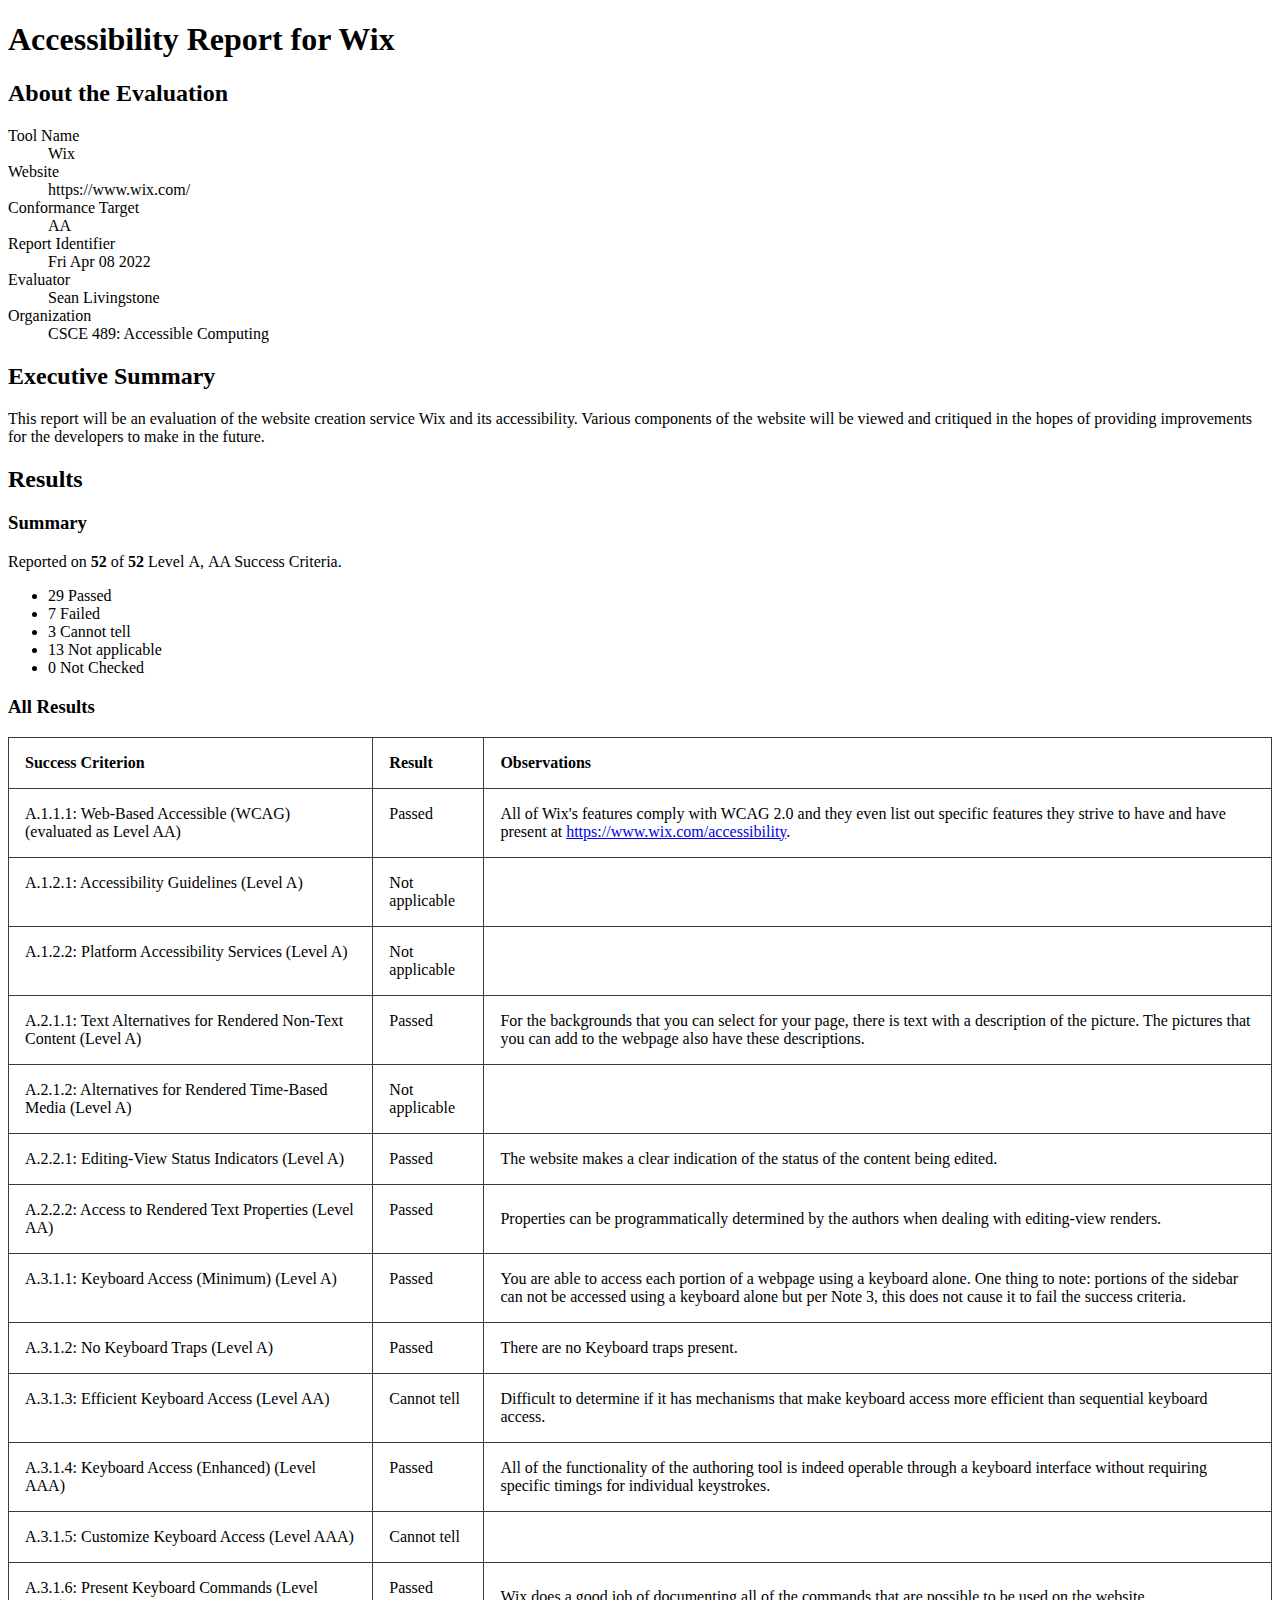
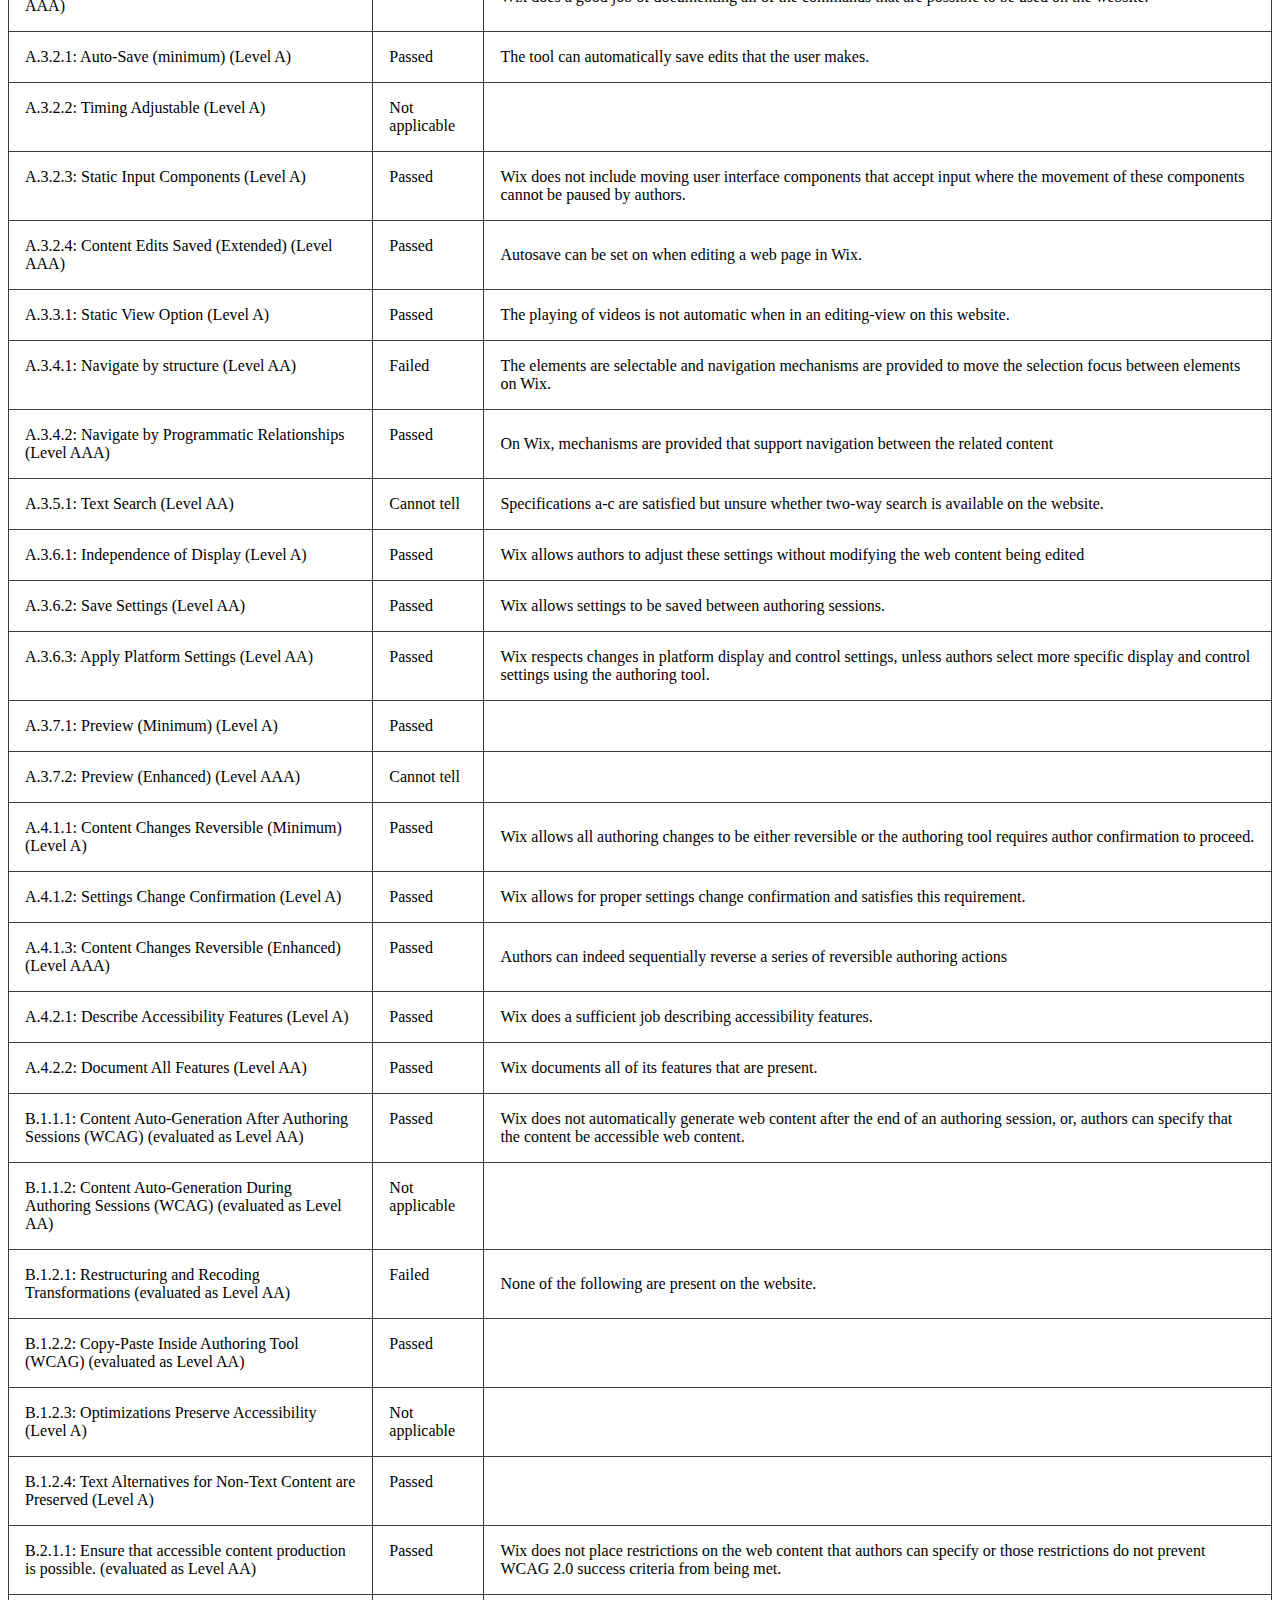
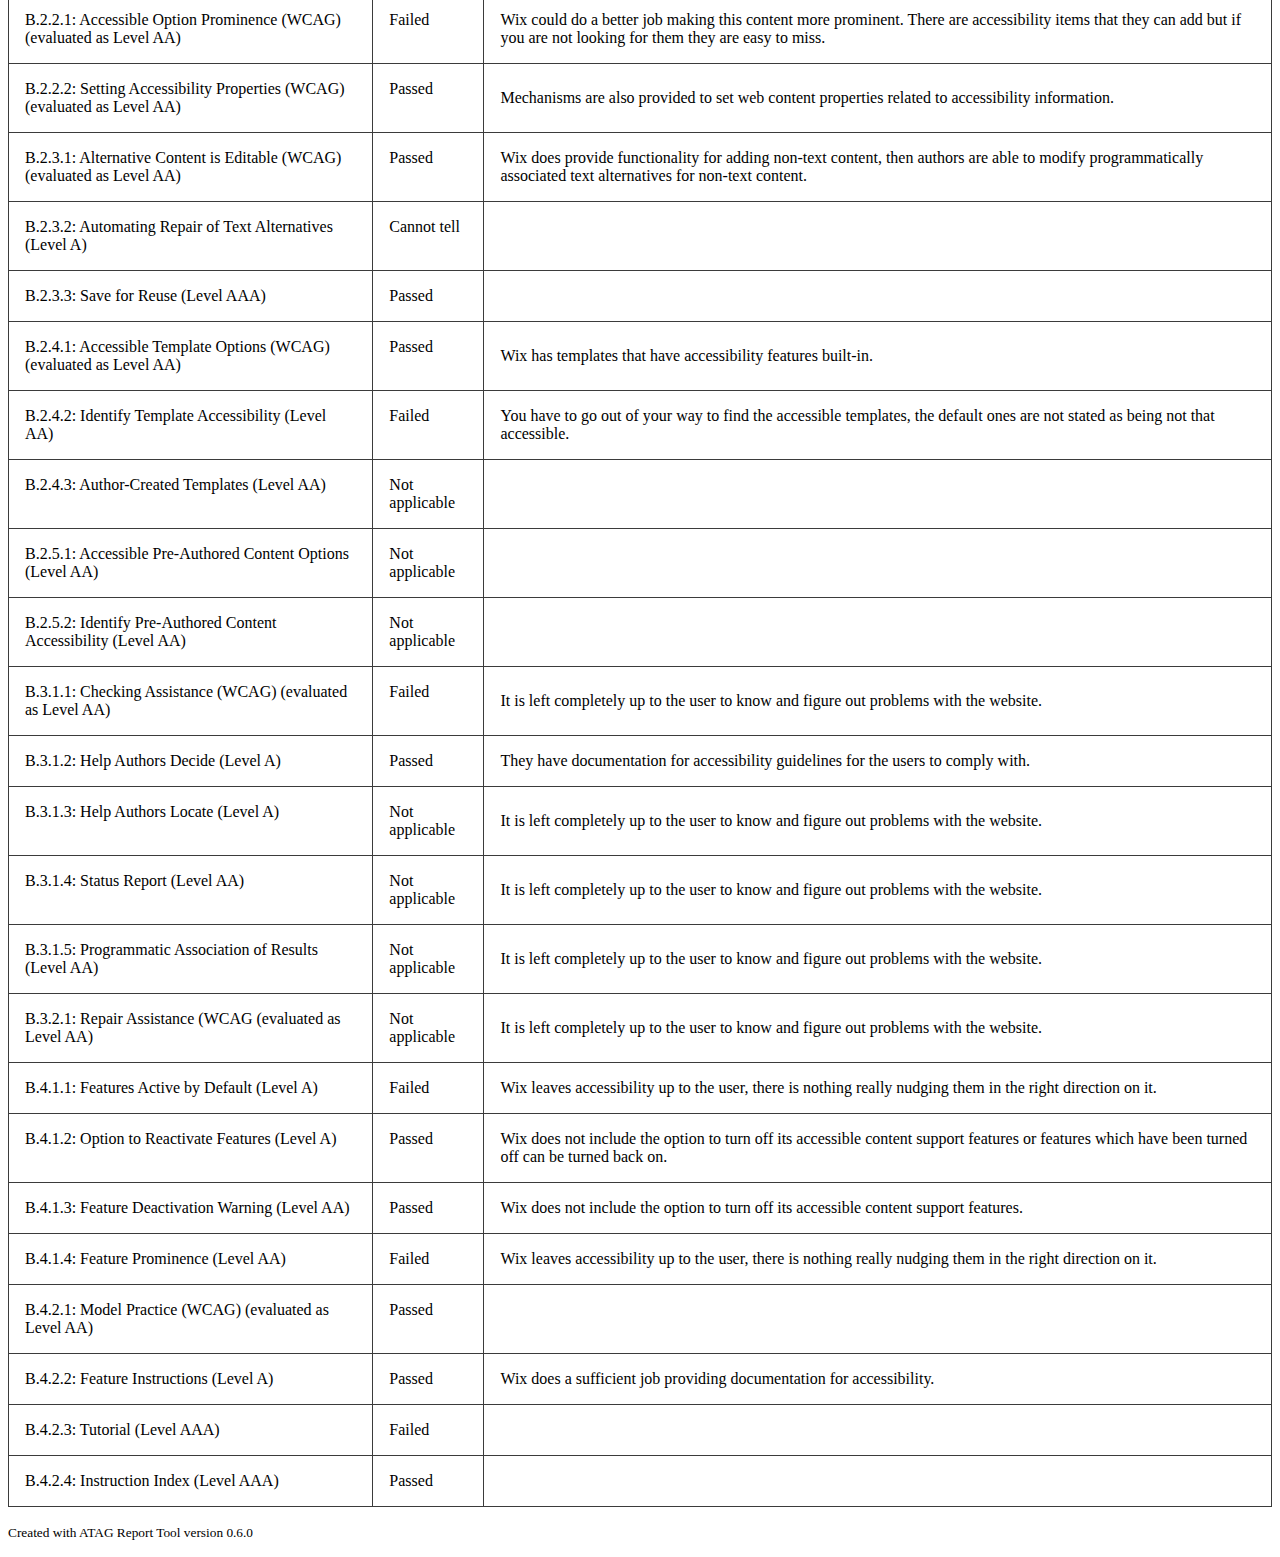
<file: report.html>
<!doctype HTML><html><head><title>Accessibility Report</title><meta charset="utf-8"></head><body><style>table,
    td,
    th {
      border-color: #3b3b3b;
    }
    td:not(:last-child),
    th {
      padding: 1em;
      vertical-align: top;
      text-align: left;
    }
    td:not([class]):last-child {
      padding: 0 1em;
    }</style> <h1>Accessibility Report for Wix</h1> <div tabindex="-1"><h2>About the Evaluation</h2> <dl><dt>Tool Name</dt><dd>Wix</dd><dt>Website</dt><dd>https://www.wix.com/</dd><dt>Conformance Target</dt><dd>AA </dd><dt>Report Identifier</dt><dd>Fri Apr 08 2022</dd><dt>Evaluator</dt><dd>Sean Livingstone</dd><dt>Organization</dt><dd>CSCE 489: Accessible Computing</dd></dl> </div> <div tabindex="-1"><h2>Executive Summary</h2> <p>This report will be an evaluation of the website creation service Wix and its accessibility. Various components of the website will be viewed and critiqued in the hopes of providing improvements for the developers to make in the future.</p>
 <p></p></div> <h2>Results</h2> <h3>Summary</h3> <p>Reported on
  <strong>52</strong>
  of
  <strong>52</strong>  Level&nbsp;A,&nbsp;AA
  Success Criteria.</p> <ul><li>29 Passed</li><li>7 Failed</li><li>3 Cannot tell</li><li>13 Not applicable</li> <li>0 Not Checked</li></ul> <h3>All Results</h3> <table border="1" style="border-collapse: collapse"><thead><tr><th>Success Criterion</th> 
      <th>Result</th> 
      <th>Observations</th> 
      </tr></thead> <tbody><tr><td>A.1.1.1: Web-Based Accessible (WCAG) (evaluated as Level AA)</td> <td> Passed</td> <td> <p>All of Wix's features comply with WCAG 2.0 and they even list out specific features they strive to have and have present at <a href="https://www.wix.com/accessibility">https://www.wix.com/accessibility</a>.</p>
</td> </tr><tr><td>A.1.2.1: Accessibility Guidelines (Level A)</td> <td> Not applicable</td> <td></td> </tr><tr><td>A.1.2.2: Platform Accessibility Services (Level A)</td> <td> Not applicable</td> <td></td> </tr><tr><td>A.2.1.1: Text Alternatives for Rendered Non-Text Content (Level A)</td> <td> Passed</td> <td> <p>For the backgrounds that you can select for your page, there is text with a description of the picture. The pictures that you can add to the webpage also have these descriptions.</p>
</td> </tr><tr><td>A.2.1.2: Alternatives for Rendered Time-Based Media (Level A)</td> <td> Not applicable</td> <td></td> </tr><tr><td>A.2.2.1: Editing-View Status Indicators (Level A)</td> <td> Passed</td> <td> <p>The website makes a clear indication of the status of the content being edited.</p>
</td> </tr><tr><td>A.2.2.2: Access to Rendered Text Properties (Level AA)</td> <td> Passed</td> <td> <p>Properties can be programmatically determined by the authors when dealing with editing-view renders.</p>
</td> </tr><tr><td>A.3.1.1: Keyboard Access (Minimum) (Level A)</td> <td> Passed</td> <td> <p>You are able to access each portion of a webpage using a keyboard alone. One thing to note: portions of the sidebar can not be accessed using a keyboard alone but per Note 3, this does not cause it to fail the success criteria.</p>
</td> </tr><tr><td>A.3.1.2: No Keyboard Traps (Level A)</td> <td> Passed</td> <td> <p>There are no Keyboard traps present.</p>
</td> </tr><tr><td>A.3.1.3: Efficient Keyboard Access (Level AA)</td> <td> Cannot tell</td> <td> <p>Difficult to determine if it has mechanisms that make keyboard access more efficient than sequential keyboard access.</p>
</td> </tr><tr><td>A.3.1.4: Keyboard Access (Enhanced) (Level AAA)</td> <td> Passed</td> <td> <p>All of the functionality of the authoring tool is indeed operable through a keyboard interface without requiring specific timings for individual keystrokes.</p>
</td> </tr><tr><td>A.3.1.5: Customize Keyboard Access (Level AAA)</td> <td> Cannot tell</td> <td></td> </tr><tr><td>A.3.1.6: Present Keyboard Commands (Level AAA)</td> <td> Passed</td> <td> <p>Wix does a good job of documenting all of the commands that are possible to be used on the website.</p>
</td> </tr><tr><td>A.3.2.1: Auto-Save (minimum) (Level A)</td> <td> Passed</td> <td> <p>The tool can automatically save edits that the user makes.</p>
</td> </tr><tr><td>A.3.2.2: Timing Adjustable (Level A)</td> <td> Not applicable</td> <td></td> </tr><tr><td>A.3.2.3: Static Input Components (Level A)</td> <td> Passed</td> <td> <p>Wix does not include moving user interface components that accept input where the movement of these components cannot be paused by authors.</p>
</td> </tr><tr><td>A.3.2.4: Content Edits Saved (Extended) (Level AAA)</td> <td> Passed</td> <td> <p>Autosave can be set on when editing a web page in Wix.</p>
</td> </tr><tr><td>A.3.3.1: Static View Option (Level A)</td> <td> Passed</td> <td> <p>The playing of videos is not automatic when in an editing-view on this website.</p>
</td> </tr><tr><td>A.3.4.1: Navigate by structure (Level AA)</td> <td> Failed</td> <td> <p>The elements are selectable and navigation mechanisms are provided to move the selection focus between elements on Wix.</p>
</td> </tr><tr><td>A.3.4.2: Navigate by Programmatic Relationships (Level AAA)</td> <td> Passed</td> <td> <p>On Wix, mechanisms are provided that support navigation between the related content</p>
</td> </tr><tr><td>A.3.5.1: Text Search (Level AA)</td> <td> Cannot tell</td> <td> <p>Specifications a-c are satisfied but unsure whether two-way search is available on the website.</p>
</td> </tr><tr><td>A.3.6.1: Independence of Display (Level A)</td> <td> Passed</td> <td> <p>Wix allows authors to adjust these settings without modifying the web content being edited</p>
</td> </tr><tr><td>A.3.6.2: Save Settings (Level AA)</td> <td> Passed</td> <td> <p>Wix allows settings to be saved between authoring sessions.</p>
</td> </tr><tr><td>A.3.6.3: Apply Platform Settings (Level AA)</td> <td> Passed</td> <td> <p>Wix respects changes in platform display and control settings, unless authors select more specific display and control settings using the authoring tool.</p>
</td> </tr><tr><td>A.3.7.1: Preview (Minimum) (Level A)</td> <td> Passed</td> <td></td> </tr><tr><td>A.3.7.2: Preview (Enhanced) (Level AAA)</td> <td> Cannot tell</td> <td></td> </tr><tr><td>A.4.1.1: Content Changes Reversible (Minimum) (Level A)</td> <td> Passed</td> <td> <p>Wix allows all authoring changes to be either reversible or the authoring tool requires author confirmation to proceed.</p>
</td> </tr><tr><td>A.4.1.2: Settings Change Confirmation (Level A)</td> <td> Passed</td> <td> <p>Wix allows for proper settings change confirmation and satisfies this requirement.</p>
</td> </tr><tr><td>A.4.1.3: Content Changes Reversible (Enhanced) (Level AAA)</td> <td> Passed</td> <td> <p>Authors can indeed sequentially reverse a series of reversible authoring actions</p>
</td> </tr><tr><td>A.4.2.1: Describe Accessibility Features (Level A)</td> <td> Passed</td> <td> <p>Wix does a sufficient job describing accessibility features.</p>
</td> </tr><tr><td>A.4.2.2: Document All Features (Level AA)</td> <td> Passed</td> <td> <p>Wix documents all of its features that are present.</p>
</td> </tr><tr><td>B.1.1.1: Content Auto-Generation After Authoring Sessions (WCAG) (evaluated as Level AA)</td> <td> Passed</td> <td> <p>Wix does not automatically generate web content after the end of an authoring session, or, authors can specify that the content be accessible web content.</p>
</td> </tr><tr><td>B.1.1.2: Content Auto-Generation During Authoring Sessions (WCAG) (evaluated as Level AA)</td> <td> Not applicable</td> <td></td> </tr><tr><td>B.1.2.1: Restructuring and Recoding Transformations (evaluated as Level AA)</td> <td> Failed</td> <td> <p>None of the following are present on the website.</p>
</td> </tr><tr><td>B.1.2.2: Copy-Paste Inside Authoring Tool (WCAG) (evaluated as Level AA)</td> <td> Passed</td> <td></td> </tr><tr><td>B.1.2.3: Optimizations Preserve Accessibility (Level A)</td> <td> Not applicable</td> <td></td> </tr><tr><td>B.1.2.4: Text Alternatives for Non-Text Content are Preserved (Level A)</td> <td> Passed</td> <td></td> </tr><tr><td>B.2.1.1: Ensure that accessible content production is possible.  (evaluated as Level AA)</td> <td> Passed</td> <td> <p>Wix does not place restrictions on the web content that authors can specify or those restrictions do not prevent WCAG 2.0 success criteria from being met.</p>
</td> </tr><tr><td>B.2.2.1: Accessible Option Prominence (WCAG) (evaluated as Level AA)</td> <td> Failed</td> <td> <p>Wix could do a better job making this content more prominent. There are accessibility items that they can add but if you are not looking for them they are easy to miss.</p>
</td> </tr><tr><td>B.2.2.2: Setting Accessibility Properties (WCAG) (evaluated as Level AA)</td> <td> Passed</td> <td> <p>Mechanisms are also provided to set web content properties related to accessibility information.</p>
</td> </tr><tr><td>B.2.3.1: Alternative Content is Editable (WCAG) (evaluated as Level AA)</td> <td> Passed</td> <td> <p>Wix does provide functionality for adding non-text content, then authors are able to modify programmatically associated text alternatives for non-text content.</p>
</td> </tr><tr><td>B.2.3.2: Automating Repair of Text Alternatives (Level A)</td> <td> Cannot tell</td> <td></td> </tr><tr><td>B.2.3.3: Save for Reuse (Level AAA)</td> <td> Passed</td> <td></td> </tr><tr><td>B.2.4.1: Accessible Template Options (WCAG) (evaluated as Level AA)</td> <td> Passed</td> <td> <p>Wix has templates that have accessibility features built-in.</p>
</td> </tr><tr><td>B.2.4.2: Identify Template Accessibility (Level AA)</td> <td> Failed</td> <td> <p>You have to go out of your way to find the accessible templates, the default ones are not stated as being not that accessible.</p>
</td> </tr><tr><td>B.2.4.3: Author-Created Templates (Level AA)</td> <td> Not applicable</td> <td></td> </tr><tr><td>B.2.5.1: Accessible Pre-Authored Content Options (Level AA)</td> <td> Not applicable</td> <td></td> </tr><tr><td>B.2.5.2: Identify Pre-Authored Content Accessibility (Level AA)</td> <td> Not applicable</td> <td></td> </tr><tr><td>B.3.1.1: Checking Assistance (WCAG) (evaluated as Level AA)</td> <td> Failed</td> <td> <p>It is left completely up to the user to know and figure out problems with the website.</p>
</td> </tr><tr><td>B.3.1.2: Help Authors Decide (Level A)</td> <td> Passed</td> <td> <p>They have documentation for accessibility guidelines for the users to comply with.</p>
</td> </tr><tr><td>B.3.1.3: Help Authors Locate (Level A)</td> <td> Not applicable</td> <td> <p>It is left completely up to the user to know and figure out problems with the website.</p>
</td> </tr><tr><td>B.3.1.4: Status Report (Level AA)</td> <td> Not applicable</td> <td> <p>It is left completely up to the user to know and figure out problems with the website.</p>
</td> </tr><tr><td>B.3.1.5: Programmatic Association of Results (Level AA)</td> <td> Not applicable</td> <td> <p>It is left completely up to the user to know and figure out problems with the website.</p>
</td> </tr><tr><td>B.3.2.1: Repair Assistance (WCAG (evaluated as Level AA)</td> <td> Not applicable</td> <td> <p>It is left completely up to the user to know and figure out problems with the website.</p>
</td> </tr><tr><td>B.4.1.1: Features Active by Default (Level A)</td> <td> Failed</td> <td> <p>Wix leaves accessibility up to the user, there is nothing really nudging them in the right direction on it.</p>
</td> </tr><tr><td>B.4.1.2: Option to Reactivate Features (Level A)</td> <td> Passed</td> <td> <p>Wix does not include the option to turn off its accessible content support features or features which have been turned off can be turned back on.</p>
</td> </tr><tr><td>B.4.1.3: Feature Deactivation Warning (Level AA)</td> <td> Passed</td> <td> <p>Wix does not include the option to turn off its accessible content support features.</p>
</td> </tr><tr><td>B.4.1.4: Feature Prominence (Level AA)</td> <td> Failed</td> <td> <p>Wix leaves accessibility up to the user, there is nothing really nudging them in the right direction on it.</p>
</td> </tr><tr><td>B.4.2.1: Model Practice (WCAG) (evaluated as Level AA)</td> <td> Passed</td> <td></td> </tr><tr><td>B.4.2.2: Feature Instructions (Level A)</td> <td> Passed</td> <td> <p>Wix does a sufficient job providing documentation for accessibility.</p>
</td> </tr><tr><td>B.4.2.3: Tutorial (Level AAA)</td> <td> Failed</td> <td></td> </tr><tr><td>B.4.2.4: Instruction Index (Level AAA)</td> <td> Passed</td> <td></td> </tr></tbody></table> <p><small>Created with ATAG Report Tool version 0.6.0</small></p></body></html>
</file>
